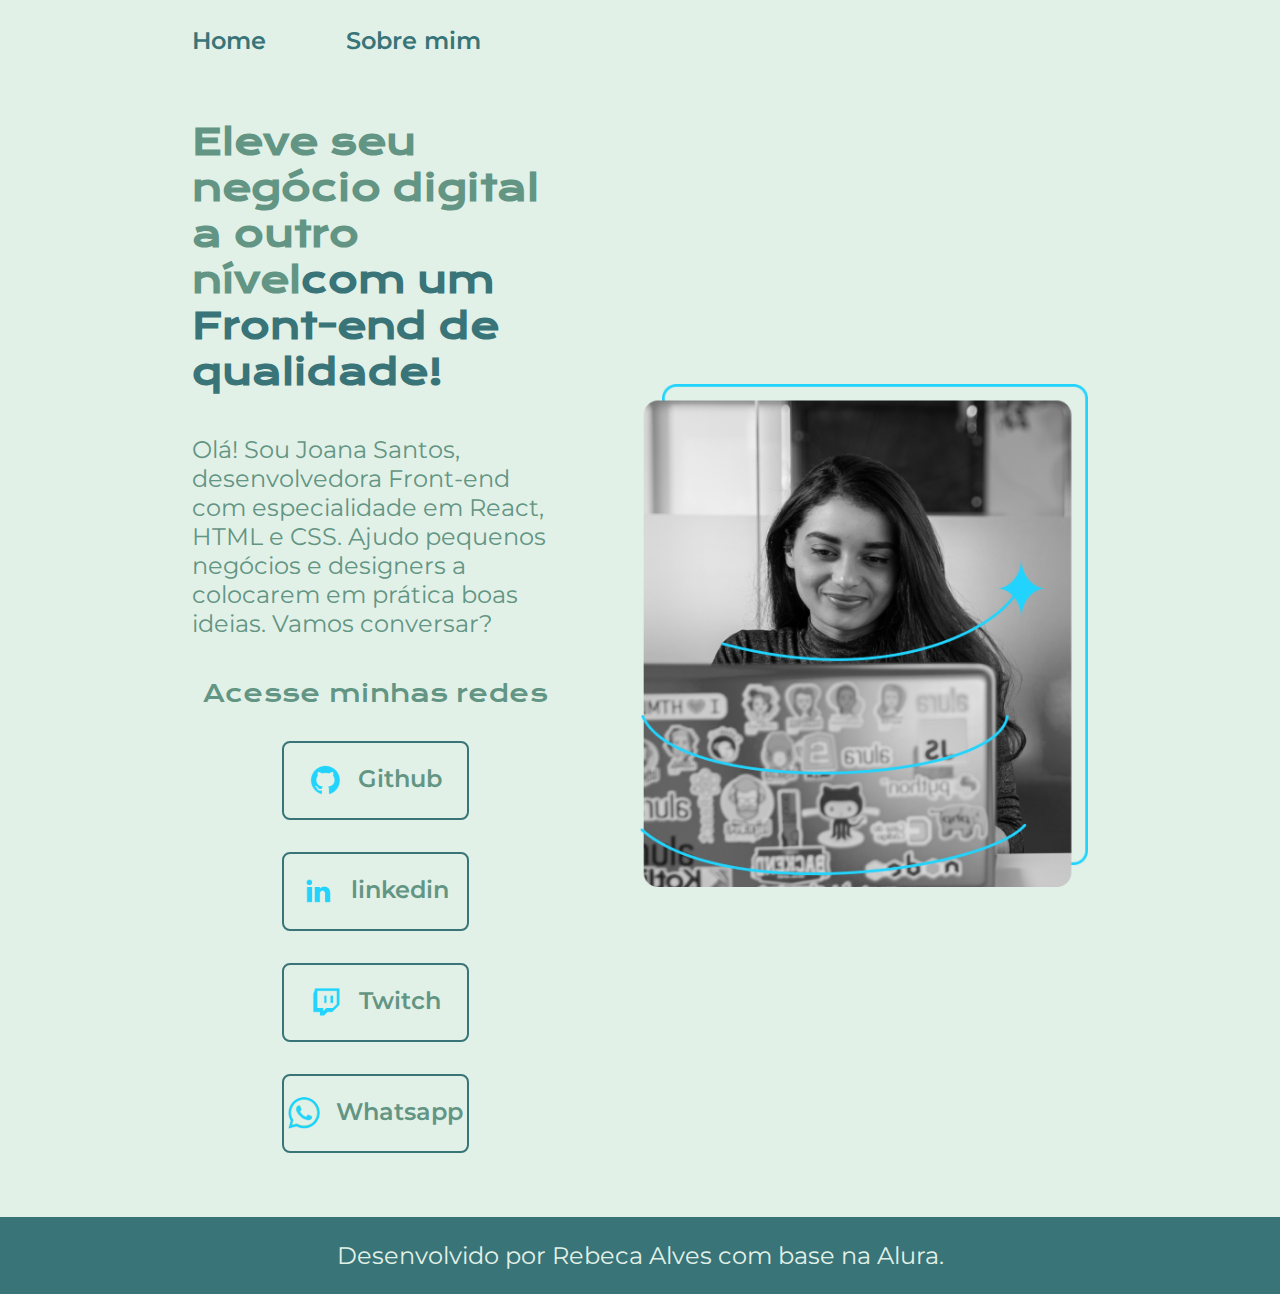
<file: index.html>
<!DOCTYPE html>
<html lang="pt-br">

<head>
    <meta charset="UTF-8">
    <meta http-equiv="X-UA-Compatible" content="IE=edge">
    <meta name="viewport" content="width=device-width, initial-scale=1.0">
    <title>Portifolio</title>
    <link rel="stylesheet" href="./styles/style.css">
</head>

<body>
    <header class="cabecalho">
        <nav class="cabecalho__menu">
            <a class="cabecalho__menu__link" href="index.html">Home</a>
            <a class="cabecalho__menu__link" href="about.html">Sobre mim</a>
        </nav>
    </header>
    <main class="apresentacao">
        <section class="apresentacao__conteudo">
            <h1 class="apresentacao__conteudo__titulo">Eleve seu negócio digital a outro nível<strong 
            class="titulo-destaque">com um Front-end de qualidade!
            </strong></h1>
            <p class="apresentacao__conteudo__texto">Olá! Sou Joana Santos, desenvolvedora
            Front-end com especialidade em React, HTML e
            CSS. Ajudo pequenos negócios e designers a
            colocarem em prática boas ideias. Vamos
            conversar?</p>
            <div class="apresentacao__links">
                <h2 class="apresentacao__links__subtitulo">Acesse minhas redes</h2>
                <a class="apresentacao__links__navegacao" href="https://github.com/rafaballerini">
                    <img src="./assets/github.png">
                    Github
                </a>
                <a class="apresentacao__links__navegacao" href="https://linkedin.com/in/rafaellaballerini">
                    <img src="./assets/linkedin.png">
                    linkedin
                </a>
                <a class="apresentacao__links__navegacao" href="https://twitch.tv/guilimadev">
                    <img src="./assets/twitch.png">
                    Twitch
                </a>
                <a class="apresentacao__links__navegacao" href="https://twitch.tv/guilimadev">
                    <img src="./assets/whatsapp.png">
                    Whatsapp
                </a>
            </div>
        </section>
       <img class="apresentacao__imagem" src="./assets/Imagem.png" alt="Foto da Joana Santos programando">
    </main>
    <footer class="rodape">
        <p>Desenvolvido por Rebeca Alves com base na Alura.</p>
    </footer>
</body>

</html>
</file>
<file: styles/style.css>
@import url('https://fonts.googleapis.com/css2?family=Krona+One&family=Montserrat:wght@400;600&display=swap');

:root {
    --cor-primaria: #E2F1E7;     /* Tom bem claro, quase branco, com um toque de verde menta */
    --cor-secundaria: #629584;   /* Verde suave, um pouco mais claro */
    --cor-terciaria: #387478;    /* Verde mais profundo */
    --cor-hover: #243642;        /* Azul escuro */
    
    --fonte-primaria: 'Krona One', sans-serif;
    --fonte-secundaria: 'Montserrat', sans-serif;
}

*{
    margin: 0;
    padding: 0;
}

body{
    box-sizing: border-box;
    background-color: var(--cor-primaria);
    color: var(--cor-secundaria);
}

.cabecalho{
    padding: 2% 0% 0% 15%;
}
.cabecalho__menu{
    display: flex;
    gap: 80px;
}
.cabecalho__menu__link{
    font-family: var(--fonte-secundaria);
    font-size: 1.5rem;
    font-weight: 600;
    color: var(--cor-terciaria);
    text-decoration: none;
}
.apresentacao{
    padding: 5% 15%;
    display: flex;
    align-items: center;
    justify-content: space-between;
    gap: 82px;
}
.apresentacao__conteudo{
    width: 50%;
    display: flex;
    flex-direction: column;
    gap: 40px;
}

.apresentacao__conteudo__titulo{
    font-size: 2.25rem;
    font-family: var(--fonte-primaria);
}
.titulo-destaque{
    color: var(--cor-terciaria);
}
.apresentacao__conteudo__texto{
    font-size: 1.5rem;
    font-family: var(--fonte-secundaria);
}

.apresentacao__links{
    display: flex;
    flex-direction: column;
    justify-content: space-between;
    align-items: center;
    gap: 32px;
}
.apresentacao__links__subtitulo{
    font-family: var(--fonte-primaria);
    font-weight: 400;
    font-size: 1.5rem;
}
.apresentacao__links__navegacao{
    display: flex;
    justify-content: center;
    gap: 16px;
    border: 2px solid var(--cor-terciaria);
    width: 50%;
    text-align: center;
    border-radius: 8px;
    font-size: 1.5rem;
    font-weight: 600;
    padding: 21.5px 0;
    text-decoration: none;
    color: var(--cor-secundaria);
    font-family: var(--fonte-secundaria);
}
.apresentacao__links__navegacao:hover{
    background-color: var(--cor-hover);
}
.apresentacao__imagem{
    width: 50%;
}
.rodape{
    color: var(--cor-primaria);
    background-color: var(--cor-terciaria);
    padding: 24px;
    text-align: center;
    font-family: var(--fonte-secundaria);
    font-size: 1.5rem;
    font-weight: 400;
}

@media (max-width: 1200px) {
    .cabecalho{
         padding: 10%;  
    }
    .cabecalho__menu{
        justify-content: center;
    }
    .apresentacao{
        flex-direction: column-reverse;
        padding: 5%;
    }
    .apresentacao__conteudo{
        width: auto;
    }
}
</file>
